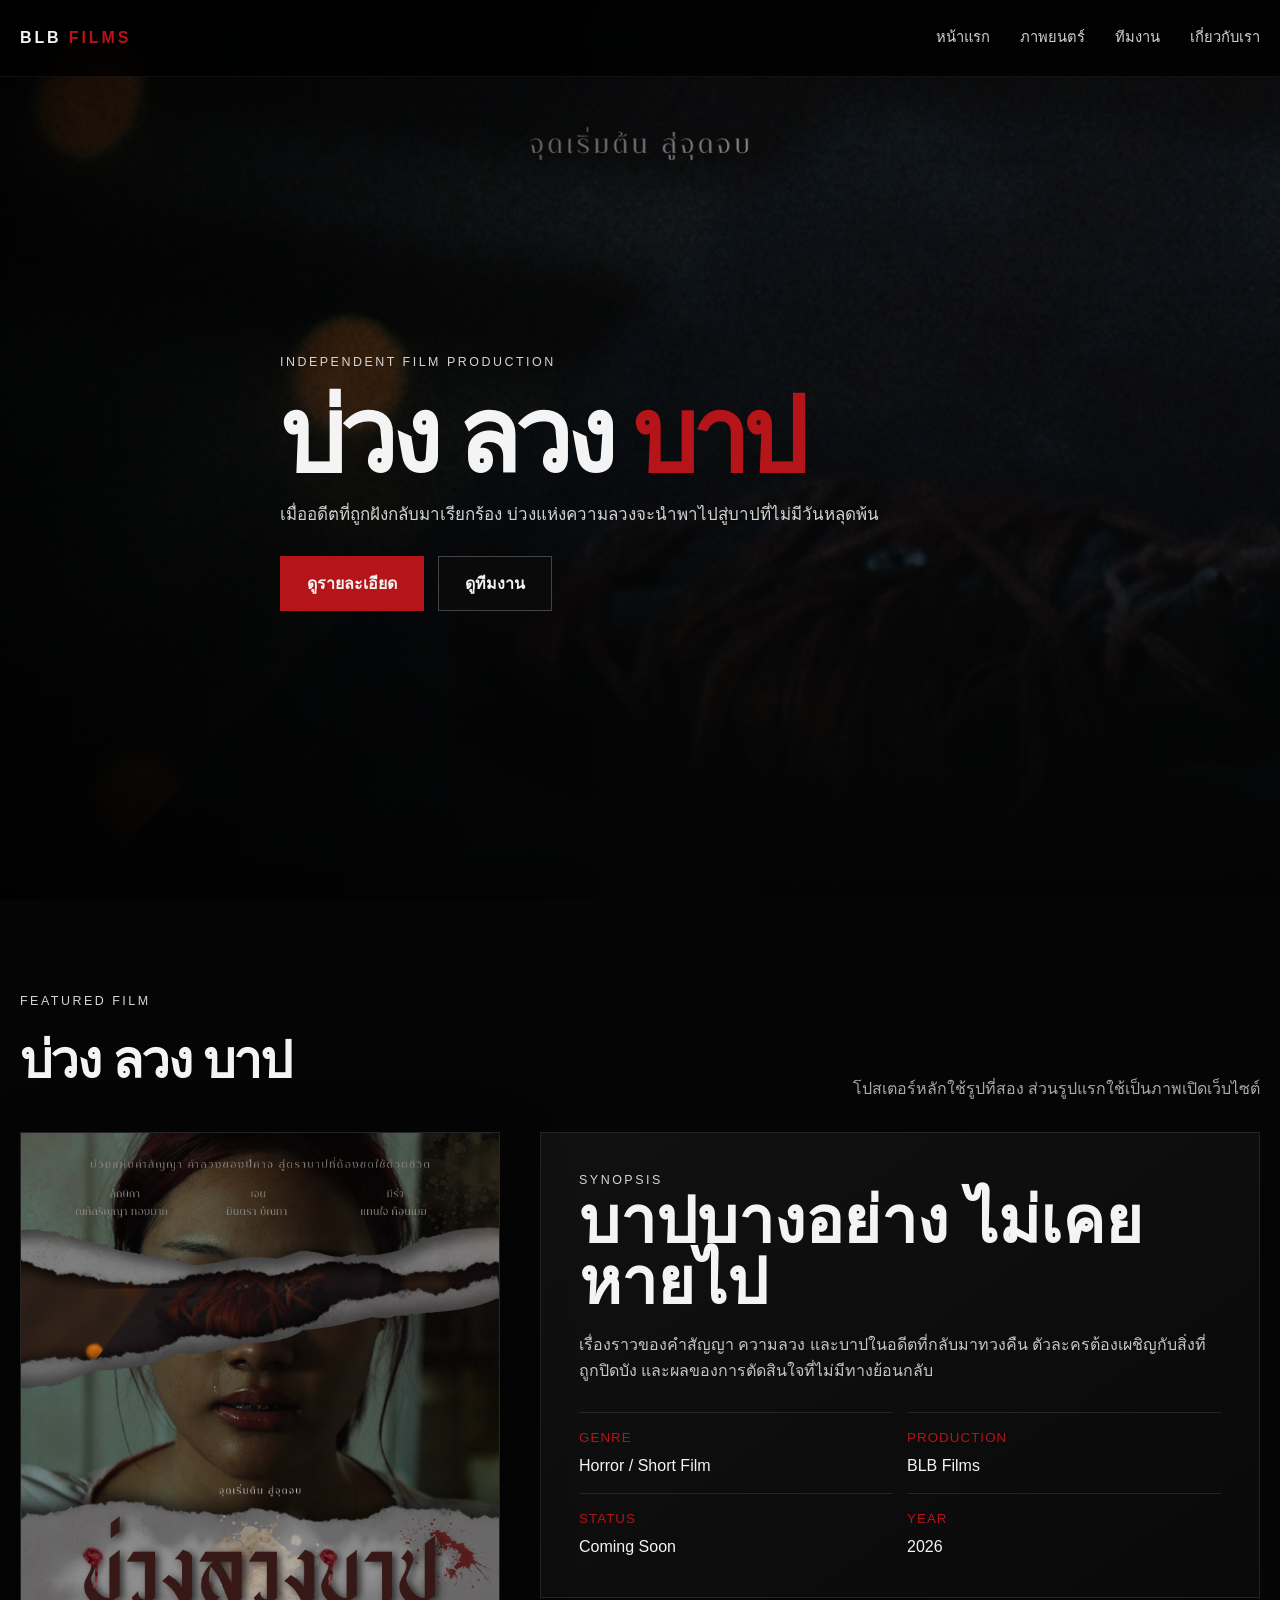
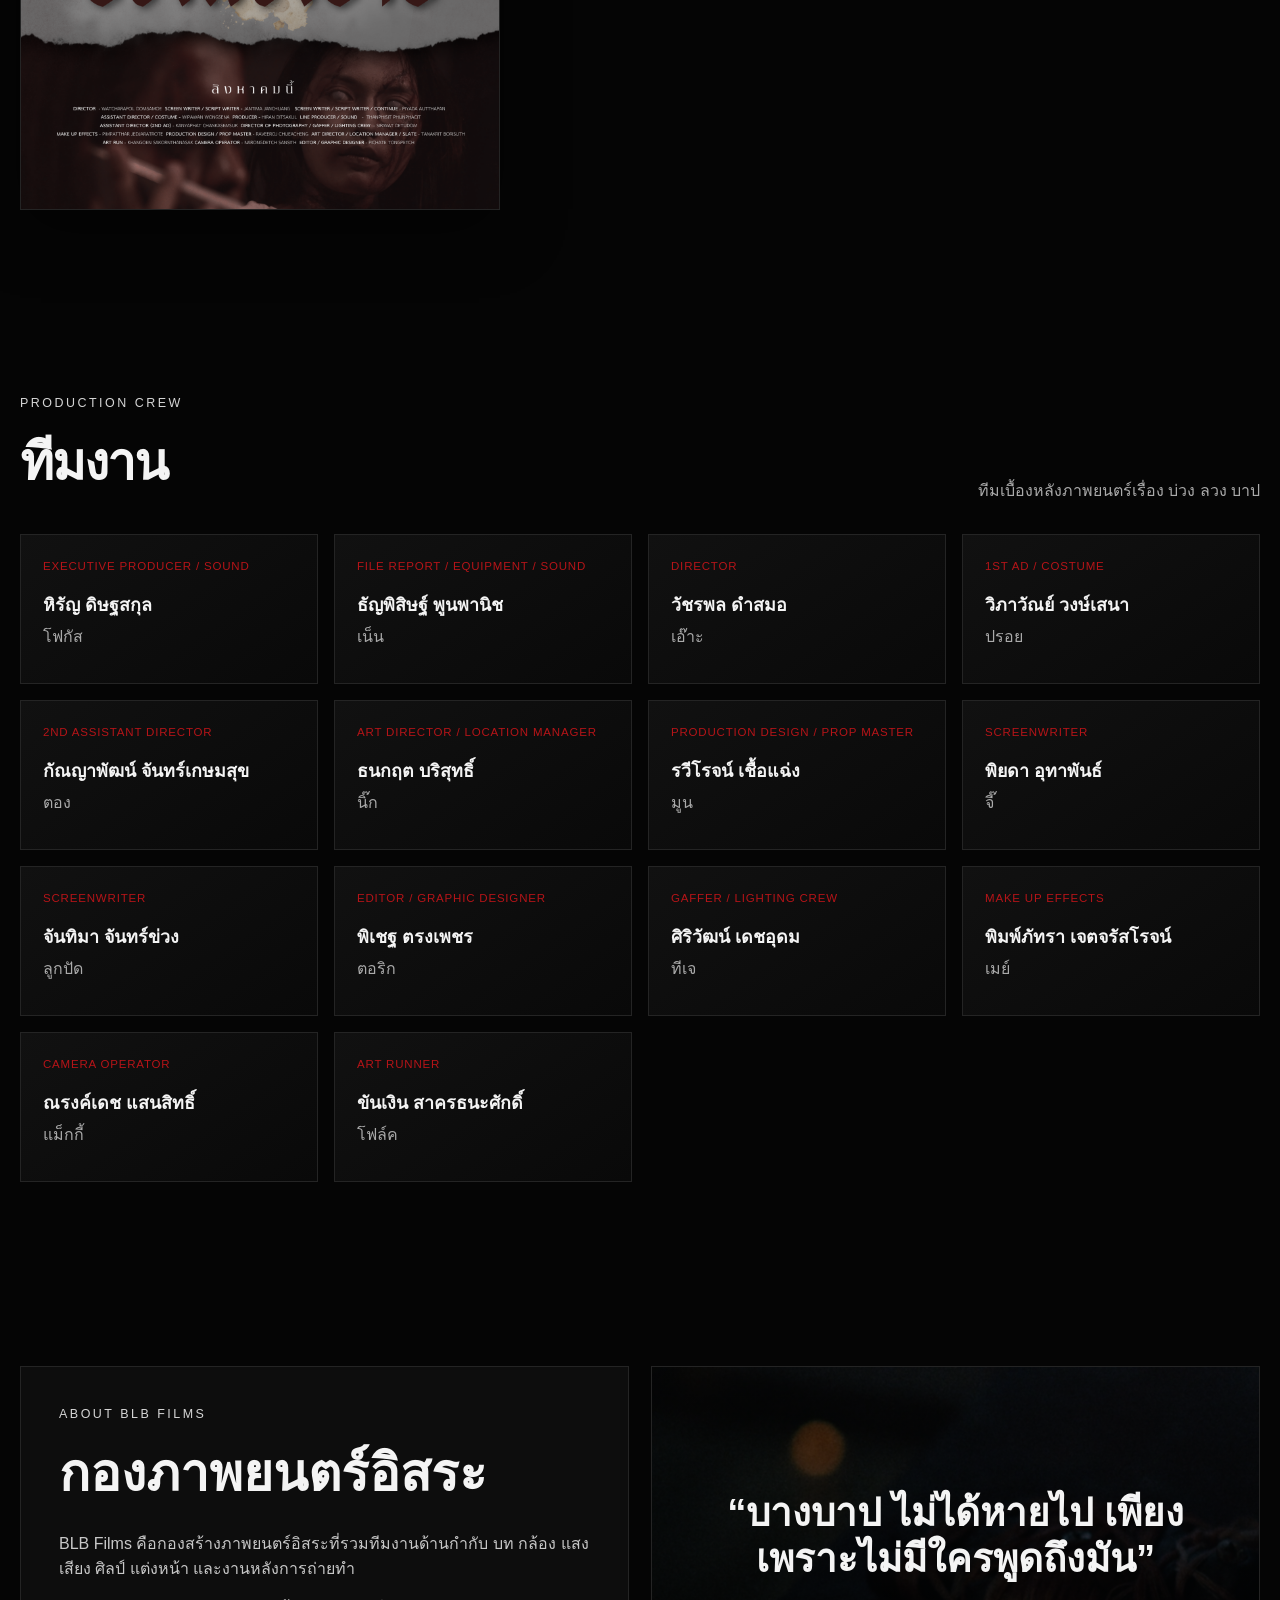
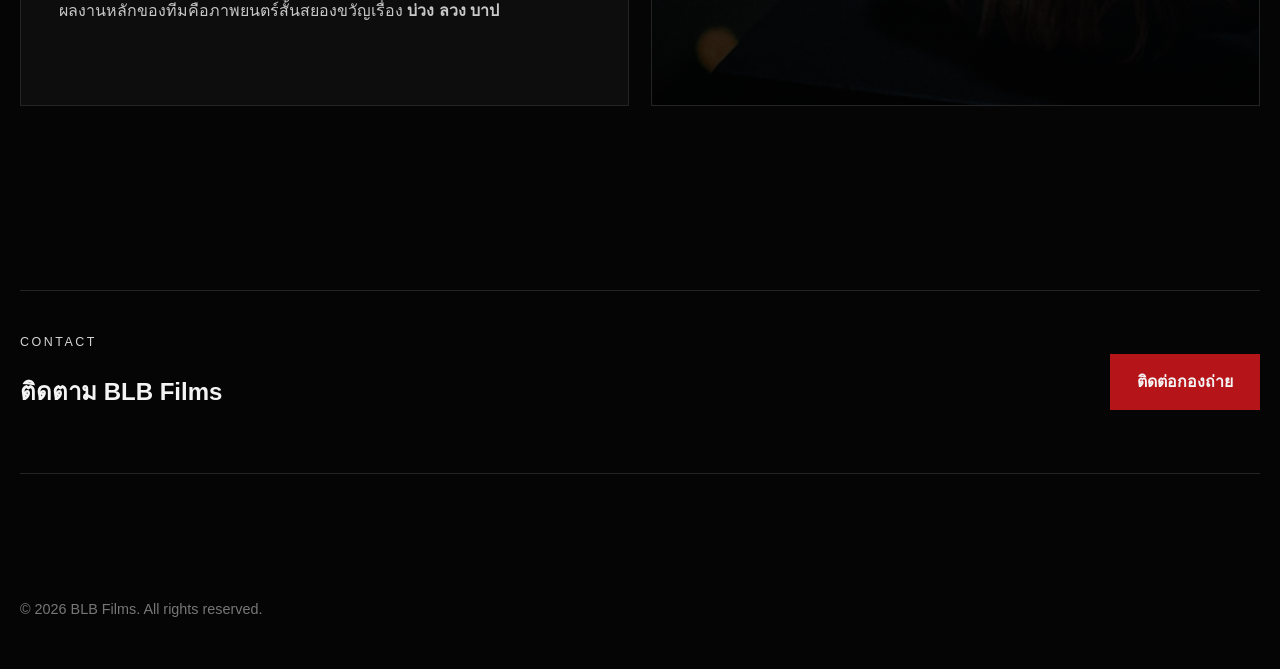
<file: index.html>
<!DOCTYPE html>
<html lang="th">
<head>
  <meta charset="UTF-8">
  <meta name="viewport" content="width=device-width, initial-scale=1.0">
  <title>BLB Films | บ่วง ลวง บาป</title>
  <meta name="description" content="เว็บไซต์อย่างเป็นทางการของ BLB Films และภาพยนตร์เรื่อง บ่วง ลวง บาป">
  <style>
    :root{
      --bg:#050505;
      --panel:#0d0d0d;
      --line:#242424;
      --text:#f4f4f4;
      --muted:#aaa;
      --red:#b51418;
      --max:1380px;
    }

    *{box-sizing:border-box}
    html{scroll-behavior:smooth}
    body{
      margin:0;
      background:var(--bg);
      color:var(--text);
      font-family:Arial,Helvetica,sans-serif;
      line-height:1.6;
    }

    a{color:inherit;text-decoration:none}
    img{display:block;max-width:100%}
    .container{width:min(calc(100% - 40px),var(--max));margin:auto}

    .nav{
      position:fixed;
      inset:0 0 auto 0;
      z-index:50;
      background:rgba(0,0,0,.78);
      backdrop-filter:blur(12px);
      border-bottom:1px solid rgba(255,255,255,.06);
    }

    .nav-inner{
      min-height:76px;
      display:flex;
      align-items:center;
      justify-content:space-between;
      gap:24px;
    }

    .logo{
      font-weight:800;
      letter-spacing:.18em;
    }

    .logo span{color:var(--red)}

    .nav-links{
      display:flex;
      gap:30px;
      font-size:.92rem;
    }

    .nav-links a:hover{color:#fff}
    .nav-links a{color:#d1d1d1}

    .hero{
      min-height:100vh;
      display:flex;
      align-items:end;
      position:relative;
      background:
        linear-gradient(to top,#050505 0%,rgba(5,5,5,.78) 28%,rgba(5,5,5,.18) 70%),
        url('images/hero-poster.png') center 38%/cover no-repeat;
    }

    .hero::before{
      content:"";
      position:absolute;
      inset:0;
      background:linear-gradient(90deg,rgba(0,0,0,.78),rgba(0,0,0,.18) 58%);
    }

    .hero-content{
      position:relative;
      z-index:2;
      max-width:720px;
      padding:150px 0 86px;
    }

    .eyebrow{
      text-transform:uppercase;
      letter-spacing:.2em;
      font-size:.78rem;
      color:#d5d5d5;
    }

    h1{
      font-size:clamp(4rem,8vw,7.5rem);
      line-height:.9;
      letter-spacing:-.06em;
      margin:18px 0 18px;
    }

    h1 span{color:var(--red)}

    .hero p{
      color:#d2d2d2;
      max-width:620px;
      font-size:1.06rem;
    }

    .actions{
      display:flex;
      gap:14px;
      flex-wrap:wrap;
      margin-top:28px;
    }

    .btn{
      display:inline-block;
      padding:14px 26px;
      border:1px solid #444;
      background:#0a0a0a;
      font-weight:700;
      transition:.2s ease;
    }

    .btn-primary{
      background:var(--red);
      border-color:var(--red);
    }

    .btn:hover{transform:translateY(-2px);filter:brightness(1.08)}

    section{padding:92px 0}

    .section-head{
      display:flex;
      justify-content:space-between;
      align-items:end;
      gap:24px;
      margin-bottom:30px;
    }

    .section-head h2{
      margin:8px 0 0;
      font-size:clamp(2.2rem,4vw,3.8rem);
      letter-spacing:-.04em;
    }

    .section-head p{
      margin:0;
      color:var(--muted);
      max-width:520px;
    }

    .film-layout{
      display:grid;
      grid-template-columns:minmax(320px,480px) 1fr;
      gap:40px;
      align-items:start;
    }

    .poster-wrap{
      position:sticky;
      top:100px;
    }

    .poster-wrap img{
      width:100%;
      border:1px solid var(--line);
      box-shadow:0 20px 60px rgba(0,0,0,.45);
    }

    .film-info{
      border:1px solid var(--line);
      background:linear-gradient(145deg,#111,#090909);
      padding:38px;
    }

    .film-info h3{
      font-size:clamp(2.4rem,5vw,5rem);
      line-height:.95;
      margin:0 0 20px;
    }

    .film-info p{color:#c6c6c6}

    .meta{
      display:grid;
      grid-template-columns:repeat(2,1fr);
      gap:14px;
      margin-top:28px;
    }

    .meta div{
      border-top:1px solid var(--line);
      padding-top:14px;
    }

    .meta small{
      display:block;
      color:var(--red);
      text-transform:uppercase;
      letter-spacing:.08em;
      margin-bottom:5px;
    }

    .crew-grid{
      display:grid;
      grid-template-columns:repeat(4,minmax(0,1fr));
      gap:16px;
    }

    .crew-card{
      min-height:150px;
      border:1px solid var(--line);
      background:linear-gradient(145deg,#111,#090909);
      padding:22px;
      transition:.22s ease;
    }

    .crew-card:hover{
      transform:translateY(-4px);
      border-color:#444;
    }

    .crew-card span{
      display:block;
      color:var(--red);
      font-size:.72rem;
      text-transform:uppercase;
      letter-spacing:.07em;
      margin-bottom:16px;
    }

    .crew-card h3{
      margin:0 0 4px;
      font-size:1.12rem;
    }

    .crew-card p{
      margin:0;
      color:var(--muted);
    }

    .about{
      display:grid;
      grid-template-columns:1fr 1fr;
      gap:22px;
    }

    .about-box{
      border:1px solid var(--line);
      background:var(--panel);
      padding:38px;
    }

    .about-box h2{
      margin:8px 0 16px;
      font-size:clamp(2.2rem,4vw,4rem);
    }

    .about-box p{color:#c8c8c8}

    .quote{
      min-height:340px;
      display:grid;
      place-items:center;
      text-align:center;
      border:1px solid var(--line);
      background:
        linear-gradient(rgba(0,0,0,.55),rgba(0,0,0,.86)),
        url('images/hero-poster.png') center/cover no-repeat;
      padding:32px;
    }

    .quote strong{
      max-width:520px;
      font-size:clamp(1.8rem,3vw,3rem);
      line-height:1.2;
    }

    .contact{
      border-top:1px solid var(--line);
      border-bottom:1px solid var(--line);
      padding:42px 0;
      display:flex;
      justify-content:space-between;
      align-items:center;
      gap:24px;
    }

    footer{
      padding:32px 0 48px;
      color:#777;
      font-size:.9rem;
    }

    @media(max-width:1000px){
      .crew-grid{grid-template-columns:repeat(2,1fr)}
      .film-layout{grid-template-columns:1fr}
      .poster-wrap{position:static;max-width:560px}
      .about{grid-template-columns:1fr}
    }

    @media(max-width:700px){
      .container{width:min(calc(100% - 28px),var(--max))}
      .nav-links{display:none}
      .hero{background-position:center top}
      .hero-content{padding-top:120px}
      .section-head{display:block}
      .section-head p{margin-top:12px}
      .crew-grid{grid-template-columns:1fr}
      .meta{grid-template-columns:1fr}
      .contact{display:block}
      .contact .btn{margin-top:18px}
      section{padding:68px 0}
    }
  </style>
</head>
<body>
  <header class="nav">
    <div class="container nav-inner">
      <a class="logo" href="#home">BLB <span>FILMS</span></a>
      <nav class="nav-links">
        <a href="#home">หน้าแรก</a>
        <a href="#film">ภาพยนตร์</a>
        <a href="#crew">ทีมงาน</a>
        <a href="#about">เกี่ยวกับเรา</a>
      </nav>
    </div>
  </header>

  <main>
    <section class="hero" id="home">
      <div class="container hero-content">
        <div class="eyebrow">Independent Film Production</div>
        <h1>บ่วง ลวง <span>บาป</span></h1>
        <p>
          เมื่ออดีตที่ถูกฝังกลับมาเรียกร้อง บ่วงแห่งความลวงจะนำพาไปสู่บาปที่ไม่มีวันหลุดพ้น
        </p>
        <div class="actions">
          <a class="btn btn-primary" href="#film">ดูรายละเอียด</a>
          <a class="btn" href="#crew">ดูทีมงาน</a>
        </div>
      </div>
    </section>

    <section id="film">
      <div class="container">
        <div class="section-head">
          <div>
            <div class="eyebrow">Featured Film</div>
            <h2>บ่วง ลวง บาป</h2>
          </div>
          <p>โปสเตอร์หลักใช้รูปที่สอง ส่วนรูปแรกใช้เป็นภาพเปิดเว็บไซต์</p>
        </div>

        <div class="film-layout">
          <div class="poster-wrap">
            <img src="images/main-poster.png" alt="โปสเตอร์ บ่วง ลวง บาป">
          </div>

          <div class="film-info">
            <div class="eyebrow">Synopsis</div>
            <h3>บาปบางอย่าง ไม่เคยหายไป</h3>
            <p>
              เรื่องราวของคำสัญญา ความลวง และบาปในอดีตที่กลับมาทวงคืน
              ตัวละครต้องเผชิญกับสิ่งที่ถูกปิดบัง และผลของการตัดสินใจที่ไม่มีทางย้อนกลับ
            </p>

            <div class="meta">
              <div><small>Genre</small>Horror / Short Film</div>
              <div><small>Production</small>BLB Films</div>
              <div><small>Status</small>Coming Soon</div>
              <div><small>Year</small>2026</div>
            </div>
          </div>
        </div>
      </div>
    </section>

    <section id="crew">
      <div class="container">
        <div class="section-head">
          <div>
            <div class="eyebrow">Production Crew</div>
            <h2>ทีมงาน</h2>
          </div>
          <p>ทีมเบื้องหลังภาพยนตร์เรื่อง บ่วง ลวง บาป</p>
        </div>

        <div class="crew-grid">
          <article class="crew-card"><span>Executive Producer / Sound</span><h3>หิรัญ ดิษฐสกุล</h3><p>โฟกัส</p></article>
          <article class="crew-card"><span>File Report / Equipment / Sound</span><h3>ธัญพิสิษฐ์ พูนพานิช</h3><p>เน็น</p></article>
          <article class="crew-card"><span>Director</span><h3>วัชรพล ดำสมอ</h3><p>เอ๊าะ</p></article>
          <article class="crew-card"><span>1st AD / Costume</span><h3>วิภาวัณย์ วงษ์เสนา</h3><p>ปรอย</p></article>
          <article class="crew-card"><span>2nd Assistant Director</span><h3>กัณญาพัฒน์ จันทร์เกษมสุข</h3><p>ตอง</p></article>
          <article class="crew-card"><span>Art Director / Location Manager</span><h3>ธนกฤต บริสุทธิ์</h3><p>นิ๊ก</p></article>
          <article class="crew-card"><span>Production Design / Prop Master</span><h3>รวีโรจน์ เชื้อแฉ่ง</h3><p>มูน</p></article>
          <article class="crew-card"><span>Screenwriter</span><h3>พิยดา อุทาพันธ์</h3><p>จี๊</p></article>
          <article class="crew-card"><span>Screenwriter</span><h3>จันทิมา จันทร์ข่วง</h3><p>ลูกปัด</p></article>
          <article class="crew-card"><span>Editor / Graphic Designer</span><h3>พิเชฐ ตรงเพชร</h3><p>ตอริก</p></article>
          <article class="crew-card"><span>Gaffer / Lighting Crew</span><h3>ศิริวัฒน์ เดชอุดม</h3><p>ทีเจ</p></article>
          <article class="crew-card"><span>Make Up Effects</span><h3>พิมพ์ภัทรา เจตจรัสโรจน์</h3><p>เมย์</p></article>
          <article class="crew-card"><span>Camera Operator</span><h3>ณรงค์เดช แสนสิทธิ์</h3><p>แม็กกี้</p></article>
          <article class="crew-card"><span>Art Runner</span><h3>ขันเงิน สาครธนะศักดิ์</h3><p>โฟล์ค</p></article>
        </div>
      </div>
    </section>

    <section id="about">
      <div class="container about">
        <div class="about-box">
          <div class="eyebrow">About BLB Films</div>
          <h2>กองภาพยนตร์อิสระ</h2>
          <p>
            BLB Films คือกองสร้างภาพยนตร์อิสระที่รวมทีมงานด้านกำกับ บท กล้อง แสง เสียง ศิลป์
            แต่งหน้า และงานหลังการถ่ายทำ
          </p>
          <p>ผลงานหลักของทีมคือภาพยนตร์สั้นสยองขวัญเรื่อง <strong>บ่วง ลวง บาป</strong></p>
        </div>

        <div class="quote">
          <strong>“บางบาป ไม่ได้หายไป เพียงเพราะไม่มีใครพูดถึงมัน”</strong>
        </div>
      </div>
    </section>

    <section>
      <div class="container contact">
        <div>
          <div class="eyebrow">Contact</div>
          <h2>ติดตาม BLB Films</h2>
        </div>
        <a class="btn btn-primary" href="mailto:your@email.com">ติดต่อกองถ่าย</a>
      </div>
    </section>
  </main>

  <footer>
    <div class="container">© 2026 BLB Films. All rights reserved.</div>
  </footer>
</body>
</html>
</file>
